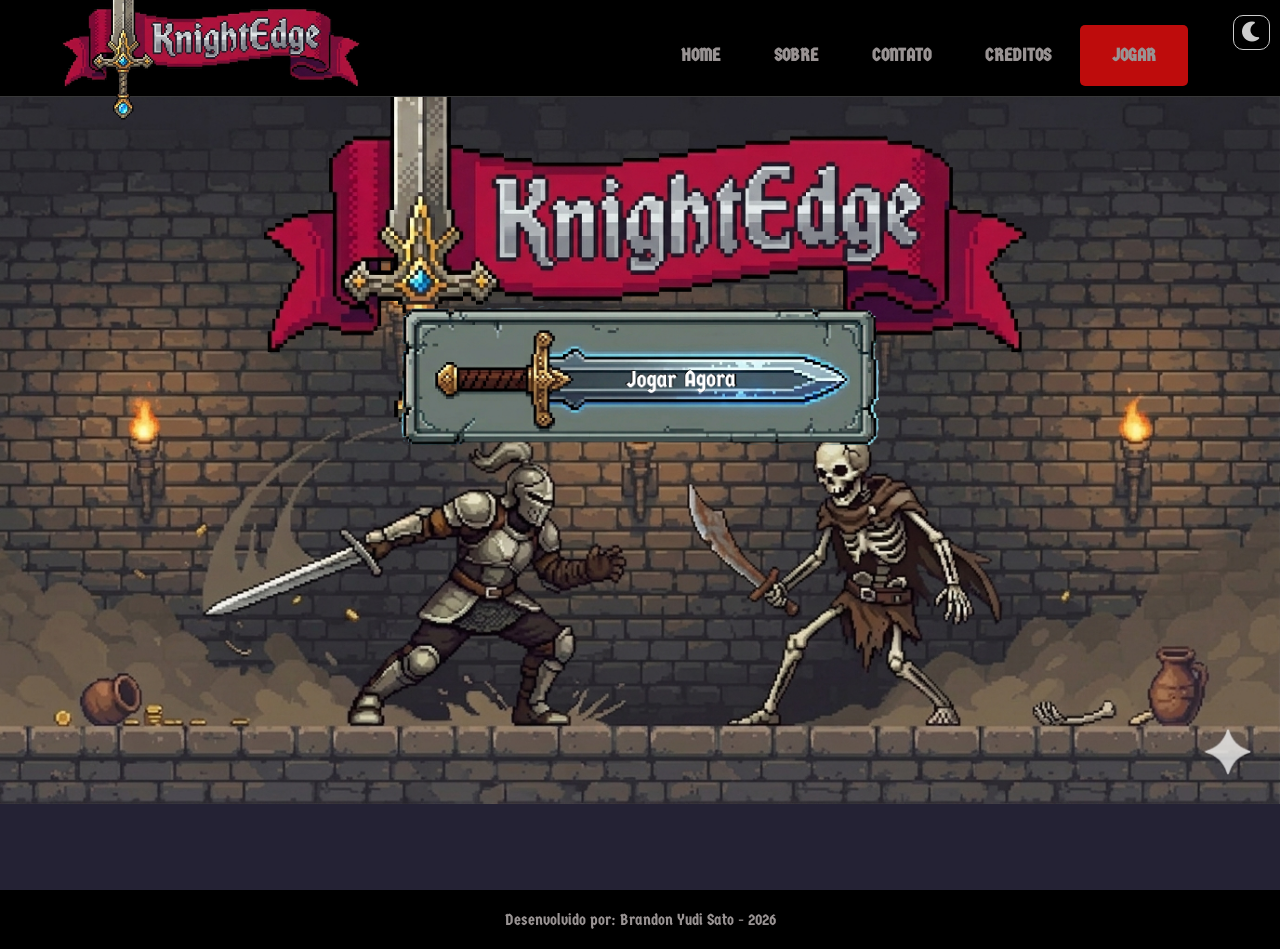
<file: index.html>
<!DOCTYPE html>
<html lang="pt-br">
<head>
    <meta charset="UTF-8">
    <meta name="viewport" content="width=device-width, initial-scale=1.0">
    <title>KnightEdge</title>
    <link rel="icon" href="imgs/logo.png">
    <link rel="preconnect" href="https://fonts.googleapis.com">
    <link rel="preconnect" href="https://fonts.gstatic.com" crossorigin>
    <link href="https://fonts.googleapis.com/css2?family=Germania+One&display=swap" rel="stylesheet">
    <link rel="stylesheet" href="css/all.min.css">
    <link rel="stylesheet" href="css/style.css">
    
</head>
<body>
    <header>
        <a href="index.html" title="Home" class="logo">
            <img src="imgs/gamelogo.png" alt="KnightEdge Banner" title="KnightEdge Banner">
        </a>

        <a href="javascript:toggleTheme()" class="theme-toggle" title="Alternar tema">
            <i id="theme-toggle-icon" class="fas fa-sun"></i>
        </a>
        <a href="javascript:menu()" class="header-menu">
            <i class="fas fa-bars"></i>
        </a>
        <nav id="menu">
            <ul>
                <li>
                    <a href="index.html">Home</a>
                </li>
                <li>
                    <a href="sobre.html">Sobre</a>
                </li>
                <li>
                    <a href="contato.html">Contato</a>
                </li>
                <li>
                    <a href="creditos.html">Creditos</a>
                </li>
                <li class="btnjogar">
                    <a href="knightedge/index.html" target="_blank">Jogar</a>
                </li>
            </ul>
        </nav>
    </header>
<main>
    <div class="banner">
        <img src="imgs/banner sem logo.png" class="banner-alt" alt="KnightEdge Banner celular" title="KnightEdge Banner celular">
        <img src="imgs/banner.png" class="banner-img" alt="KnightEdge Banner" title="KnightEdge Banner">
        <a href="knightedge/index.html" target="_blank">
            <img src="imgs/jogaragorabtn.png" class="botao-jogar" alt="Botão Jogar" title="Botão Jogar">
            <img src="imgs/jogaragorabtn2.png" class="botao-jogar-hover" alt="Botão Jogar Hover" title="Botão Jogar Hover">
        </a>
    </div>
</main>
    <footer>
        <p>Desenvolvido por: Brandon Yudi Sato - 2026</p>
    </footer>
    <script src="js/check.js"></script>
    <script src="js/techforge.js"></script>
    <script src="js/jquery-3.7.1.min.js"></script>
    <script>
        function menu() {
            $("#menu").toggle();
        }
    </script>
</body>
</html>
</file>
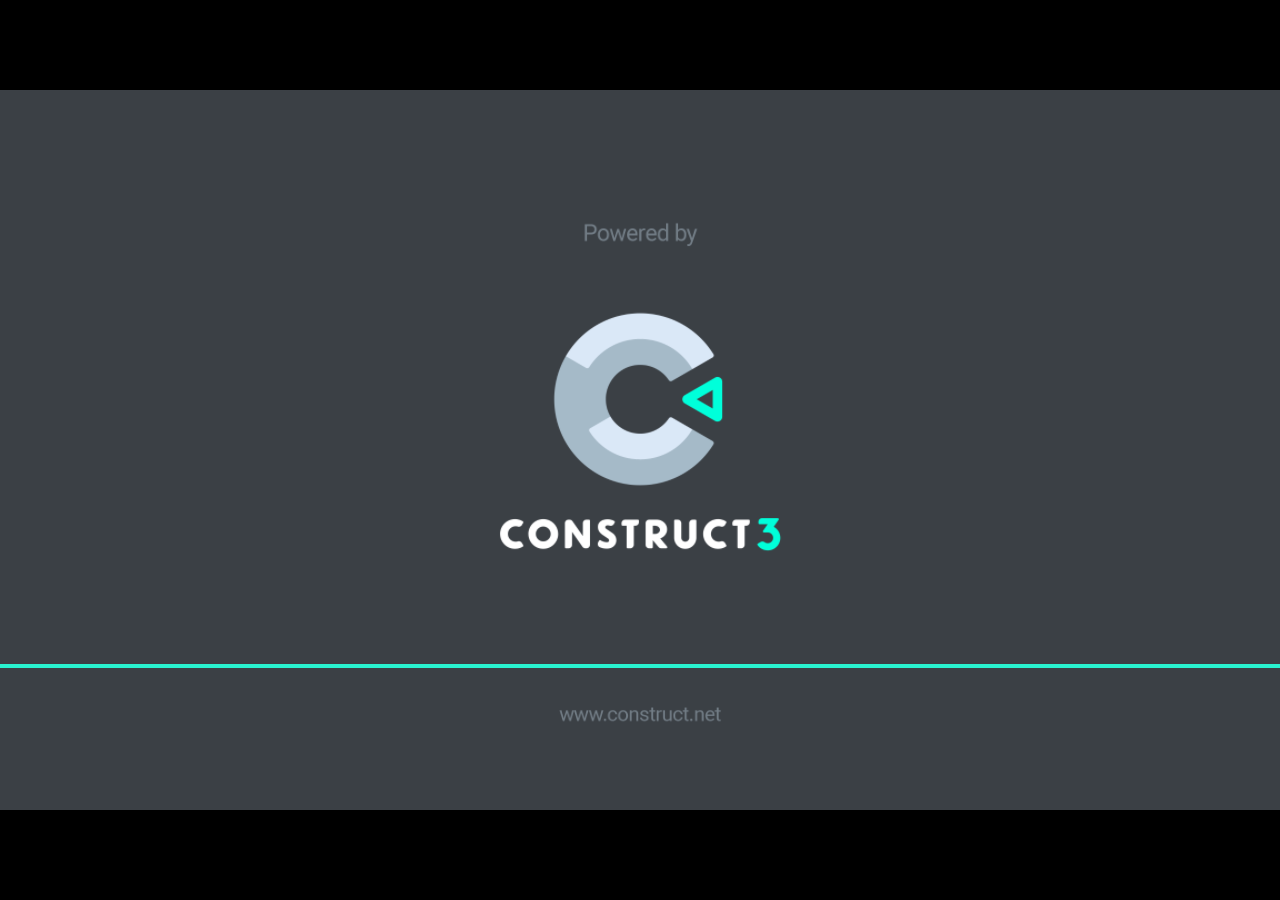
<file: knightedge/index.html>
<!DOCTYPE html>
<html>
<head>
    <meta charset="UTF-8">
	<title>KnightEdge</title>
	<meta name="viewport" content="width=device-width, initial-scale=1.0, maximum-scale=1.0, minimum-scale=1.0, user-scalable=no">
	
	<!-- Made with Construct, the game and app creator :: https://www.construct.net -->
	<meta name="generator" content="Scirra Construct">



	<link rel="manifest" href="appmanifest.json">
	<link rel="apple-touch-icon" sizes="128x128" href="icons/icon-128.png">
	<link rel="apple-touch-icon" sizes="256x256" href="icons/icon-256.png">
	<link rel="apple-touch-icon" sizes="512x512" href="icons/icon-512.png">
	<link rel="icon" type="image/png" href="icons/icon-512.png">

	<link rel="stylesheet" href="style.css">



</head> 
 
<body>

	

<script>
if (location.protocol.substr(0, 4) === "file")
{
	alert("Web exports won't work until you upload them. (When running on the file: protocol, browsers block many features from working for security reasons.)");
}
</script>
	
	<noscript>
		<div id="notSupportedWrap">
			<h2 id="notSupportedTitle">This content requires JavaScript</h2>
			<p class="notSupportedMessage">JavaScript appears to be disabled. Please enable it to view this content.</p>
		</div>
	</noscript>
	<script src="scripts/modernjscheck.js"></script>
	<script src="scripts/supportcheck.js"></script>
	<script src="scripts/offlineclient.js" type="module"></script>
	<script src="scripts/main.js" type="module"></script>
	<script src="scripts/register-sw.js" type="module"></script>

</body> 
</html>
</file>
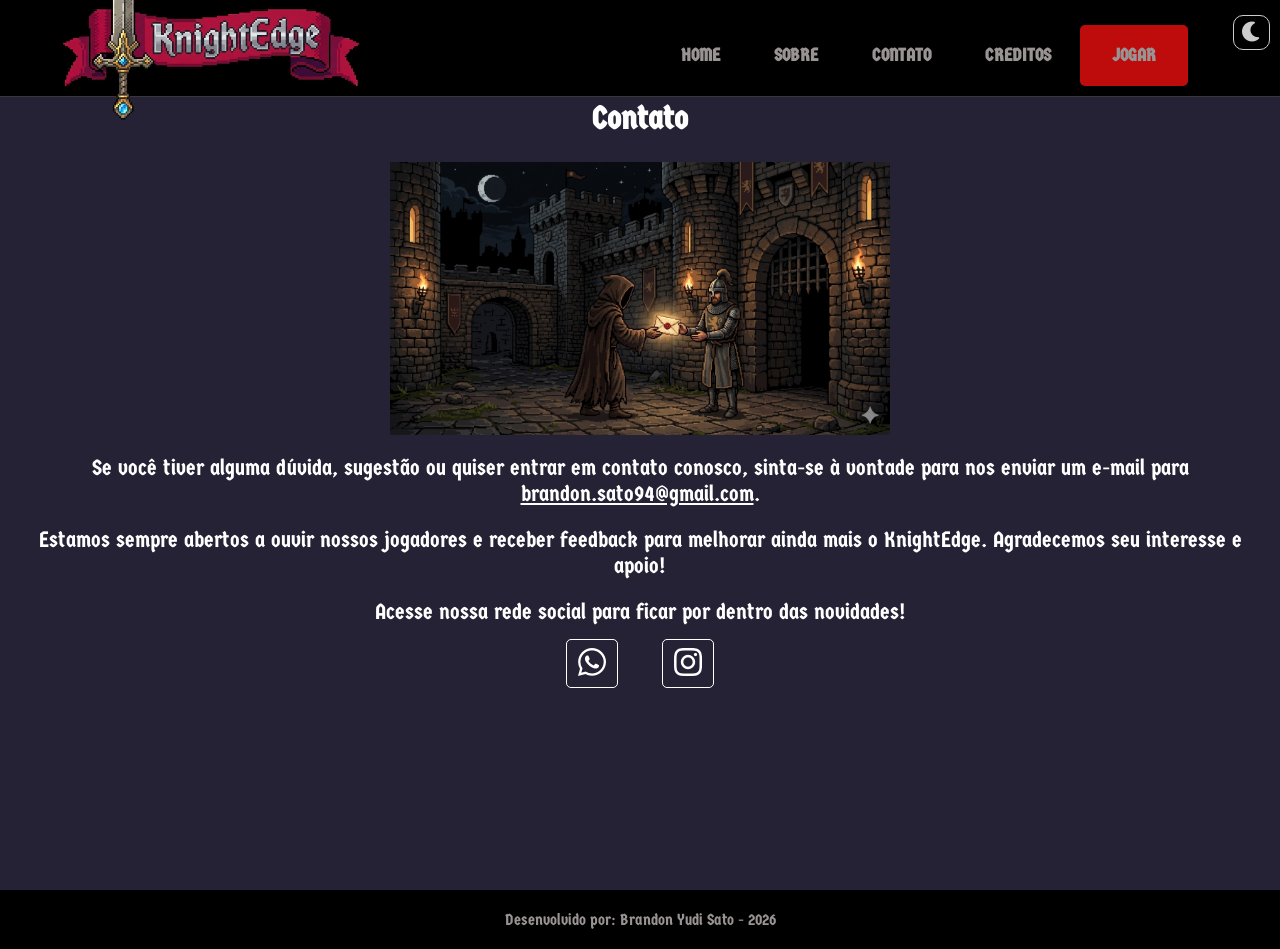
<file: contato.html>
<!DOCTYPE html>
<html lang="pt-br">
<head>
    <meta charset="UTF-8">
    <meta name="viewport" content="width=device-width, initial-scale=1.0">
    <title>KnightEdge</title>
    <link rel="icon" href="imgs/logo.png">
    <link rel="preconnect" href="https://fonts.googleapis.com">
    <link rel="preconnect" href="https://fonts.gstatic.com" crossorigin>
    <link href="https://fonts.googleapis.com/css2?family=Germania+One&display=swap" rel="stylesheet">
    <link rel="stylesheet" href="css/all.min.css">
    <link rel="stylesheet" href="css/style.css">
    
</head>
<body>
    <header>
        <a href="index.html" title="Home" class="logo">
            <img src="imgs/gamelogo.png" alt="KnightEdge Banner" title="KnightEdge Banner">
        </a>
        <a href="javascript:toggleTheme()" class="theme-toggle" title="Alternar tema">
            <i id="theme-toggle-icon" class="fas fa-sun"></i>
        </a>
        <a href="javascript:menu()" class="header-menu">
            <i class="fas fa-bars"></i>
        </a>
        <nav id="menu">
            <ul>
                <li>
                    <a href="index.html">Home</a>
                </li>
                <li>
                    <a href="sobre.html">Sobre</a>
                </li>
                <li>
                    <a href="contato.html">Contato</a>
                </li>
                <li>
                    <a href="creditos.html">Creditos</a>
                </li>
                <li class="btnjogar">
                    <a href="knightedge/index.html" target="_blank">Jogar</a>
                </li>
            </ul>
        </nav>
    </header>
<main>
    <section class="card-contato">
        <h2>Contato</h2>
        <img src="imgs/contatoilu.png" alt="Contato" title="Contato">
        <p>Se você tiver alguma dúvida, sugestão ou quiser entrar em contato conosco, sinta-se à vontade para nos enviar um e-mail para 
            <a href="mailto:contato@knightedge.com">brandon.sato94@gmail.com</a>.
        </p>
        <p>Estamos sempre abertos a ouvir nossos jogadores e receber feedback para melhorar ainda mais o KnightEdge. Agradecemos seu interesse e apoio!</p>
        <p> Acesse nossa rede social para ficar por dentro das novidades!</p>
        <div class="social-media">
            <a href="https://wa.me/+5544998944552" target="_blank"><i class="fa-brands fa-whatsapp"></i></a>
            <a href="https://www.instagram.com/brandonyudi/" target="_blank"><i class="fab fa-instagram"></i></a>
        </div>

    </section>
</main>
    <footer>
        <p>Desenvolvido por: Brandon Yudi Sato - 2026</p>
    </footer>
    <script src="js/techforge.js"></script>
    <script src="js/jquery-3.7.1.min.js"></script>
    <script>
        function menu() {
            $("#menu").toggle();
        }
    </script>
</body>
</html>
</file>
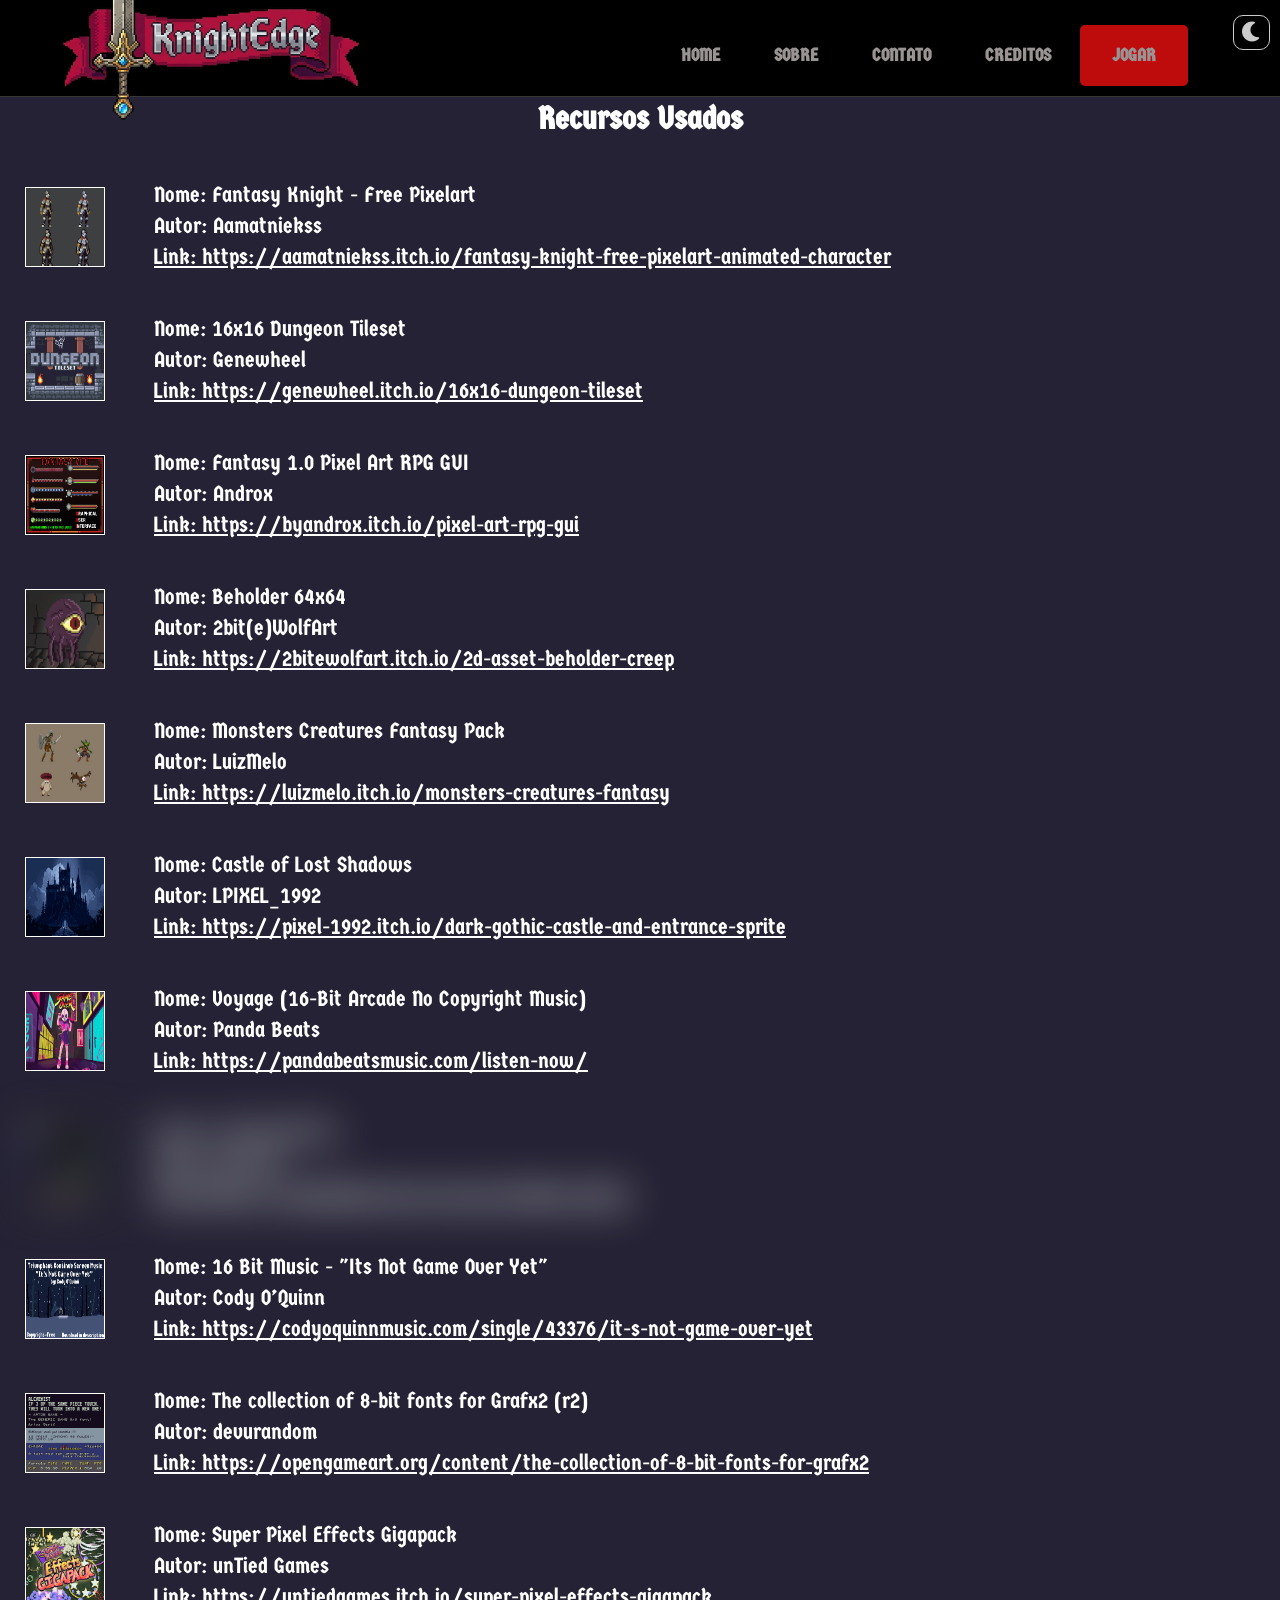
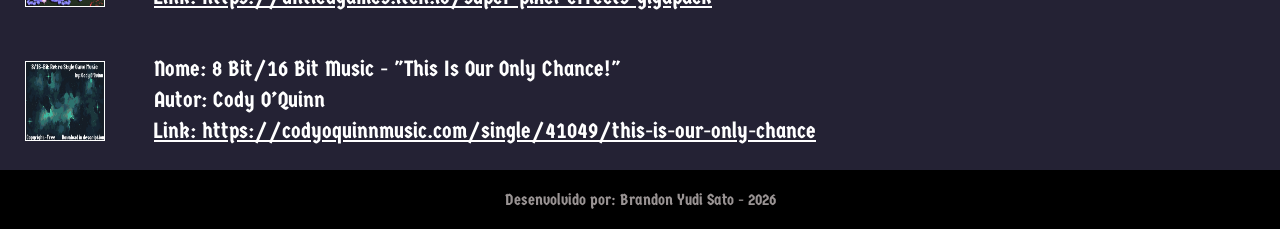
<file: creditos.html>
<!DOCTYPE html>
<html lang="pt-br">
<head>
    <meta charset="UTF-8">
    <meta name="viewport" content="width=device-width, initial-scale=1.0">
    <title>KnightEdge</title>
    <link rel="icon" href="imgs/logo.png">
    <link rel="preconnect" href="https://fonts.googleapis.com">
    <link rel="preconnect" href="https://fonts.gstatic.com" crossorigin>
    <link href="https://fonts.googleapis.com/css2?family=Germania+One&display=swap" rel="stylesheet">
    <link rel="stylesheet" href="css/all.min.css">
    <link rel="stylesheet" href="css/style.css">
    
</head>
<body>
    <header>
        <a href="index.html" title="Home" class="logo">
            <img src="imgs/gamelogo.png" alt="KnightEdge Banner" title="KnightEdge Banner">
        </a>

        <a href="javascript:toggleTheme()" class="theme-toggle" title="Alternar tema">
            <i id="theme-toggle-icon" class="fas fa-sun"></i>
        </a>
        <a href="javascript:menu()" class="header-menu">
            <i class="fas fa-bars"></i>
        </a>
        <nav id="menu">
            <ul>
                <li>
                    <a href="index.html">Home</a>
                </li>
                <li>
                    <a href="sobre.html">Sobre</a>
                </li>
                <li>
                    <a href="contato.html">Contato</a>
                </li>
                <li>
                    <a href="creditos.html">Creditos</a>
                </li>
                <li class="btnjogar">
                    <a href="knightedge/index.html" target="_blank">Jogar</a>
                </li>
            </ul>
        </nav>
    </header>
    <main>
        <section class="recursos">
            <h2>Recursos Usados</h2>
            <div class="recursos">
                <div class="recursos-img">
                    <img src="imgs/knightasset.png" alt="Knightlogo" title="Knightlogo">
                </div>
                <div class="recursos-info">
                    <p>Nome: Fantasy Knight - Free Pixelart</p>
                    <p>Autor: Aamatniekss</p>
                    <a href="https://aamatniekss.itch.io/fantasy-knight-free-pixelart-animated-character" target="_blank">Link: https://aamatniekss.itch.io/fantasy-knight-free-pixelart-animated-character</a>
                </div>
            </div>
            <div class="recursos">
                <div class="recursos-img">
                    <img src="imgs/tileset.jpg" alt="Tileset" title="Tileset">
                </div>
                <div class="recursos-info">
                    <p>Nome: 16x16 Dungeon Tileset</p>
                    <p>Autor: Genewheel</p>
                    <a href="https://genewheel.itch.io/16x16-dungeon-tileset" target="_blank">Link: https://genewheel.itch.io/16x16-dungeon-tileset</a>
                </div>

            </div>
            <div class="recursos">
                <div class="recursos-img">
                    <img src="imgs/fantasyui.png" alt="fantasyui" title="fantasyui">
                </div>
                <div class="recursos-info">
                    <p>Nome: Fantasy 1.0 Pixel Art RPG GUI</p>
                    <p>Autor: Androx</p>
                    <a href="https://byandrox.itch.io/pixel-art-rpg-gui" target="_blank">Link: https://byandrox.itch.io/pixel-art-rpg-gui</a>
                </div>
            </div>
            <div class="recursos">
                <div class="recursos-img">
                    <img src="imgs/beholder.png" alt="Monstros" title="Monstros">
                </div>
                <div class="recursos-info">
                    <p>Nome: Beholder 64x64</p>
                    <p>Autor: 2bit(e)WolfArt</p>
                    <a href="https://2bitewolfart.itch.io/2d-asset-beholder-creep" target="_blank">Link: https://2bitewolfart.itch.io/2d-asset-beholder-creep</a>
                </div>
            </div>
            <div class="recursos">
                <div class="recursos-img">
                    <img src="imgs/monsters.png" alt="monstros" title="monstros">
                </div>
                <div class="recursos-info">
                    <p>Nome: Monsters Creatures Fantasy Pack</p>
                    <p>Autor: LuizMelo</p>
                    <a href="https://luizmelo.itch.io/monsters-creatures-fantasy" target="_blank">Link: https://luizmelo.itch.io/monsters-creatures-fantasy</a>
                </div>
            </div>
            <div class="recursos">
                <div class="recursos-img">
                    <img src="imgs/castle.png" alt="castelo" title="castelo">
                </div>
                <div class="recursos-info">
                    <p>Nome: Castle of Lost Shadows</p>
                    <p>Autor: LPIXEL_1992</p>
                    <a href="https://pixel-1992.itch.io/dark-gothic-castle-and-entrance-sprite" target="_blank">Link: https://pixel-1992.itch.io/dark-gothic-castle-and-entrance-sprite</a>
                </div>
            </div>
            <div class="recursos">
                <div class="recursos-img">
                    <img src="imgs/voyagesong.webp" alt="voyage" title="voyage">
                </div>
                <div class="recursos-info">
                    <p>Nome: Voyage (16-Bit Arcade No Copyright Music)</p>
                    <p>Autor: Panda Beats</p>
                    <a href="https://pandabeatsmusic.com/listen-now/" target="_blank">Link: https://pandabeatsmusic.com/listen-now/</a>
                </div>
            </div>
            <div class="recursos" id="conteudo18">
                <div class="recursos-img">
                    <img src="imgs/fuckingmoths.png" alt="fucking moths" title="fucking moths">

                </div>
                <div class="recursos-info">
                    <p>Nome: Fucking Moths</p>
                    <p>Autor: RoccoW</p>
                    <a href="https://soundcloud.com/roccow/fucking-moths" target="_blank">Link: https://soundcloud.com/roccow/fucking-moths</a>
                </div>
            </div>
            <div class="recursos">
                <div class="recursos-img">
                    <img src="imgs/itsnotover.png" alt="its not over" title="its not over">

                </div>
                <div class="recursos-info">
                    <p>Nome: 16 Bit Music - "Its Not Game Over Yet"</p>
                    <p>Autor: Cody O’Quinn</p>
                    <a href="https://codyoquinnmusic.com/single/43376/it-s-not-game-over-yet" target="_blank">Link: https://codyoquinnmusic.com/single/43376/it-s-not-game-over-yet</a>
                </div>
            </div>
            <div class="recursos">
                <div class="recursos-img">
                    <img src="imgs/pixelfont.GIF" alt="pixel font" title="pixel font">
                </div>
                <div class="recursos-info">
                    <p>Nome: The collection of 8-bit fonts for Grafx2 (r2)</p>
                    <p>Autor: devurandom</p>
                    <a href="https://opengameart.org/content/the-collection-of-8-bit-fonts-for-grafx2" target="_blank">Link: https://opengameart.org/content/the-collection-of-8-bit-fonts-for-grafx2</a>
                </div>
            </div>
            <div class="recursos">
                <div class="recursos-img">
                    <img src="imgs/pixeleffect.png" alt="pixel effect" title="pixel effect">
                </div>
                <div class="recursos-info">
                    <p>Nome: Super Pixel Effects Gigapack</p>
                    <p>Autor: unTied Games</p>
                    <a href="https://untiedgames.itch.io/super-pixel-effects-gigapack" target="_blank">Link: https://untiedgames.itch.io/super-pixel-effects-gigapack</a>
                </div>
            </div>
            <div class="recursos">
                <div class="recursos-img">
                    <img src="imgs/onlychance.png" alt="only chance" title="only chance">
                </div>
                <div class="recursos-info">
                    <p>Nome: 8 Bit/16 Bit Music - "This Is Our Only Chance!"</p>
                    <p>Autor: Cody O’Quinn</p>
                    <a href="https://codyoquinnmusic.com/single/41049/this-is-our-only-chance" target="_blank">Link: https://codyoquinnmusic.com/single/41049/this-is-our-only-chance</a>
                </div>
            </div>
            </div>
        </section>
    </main>
    <footer>
        <p>Desenvolvido por: Brandon Yudi Sato - 2026</p>
    </footer>
    <script src="js/techforge.js"></script>
    <script src="js/jquery-3.7.1.min.js"></script>
    <script>
        function menu() {
            $("#menu").toggle();
        }
    </script>
</body>
</html>
</file>
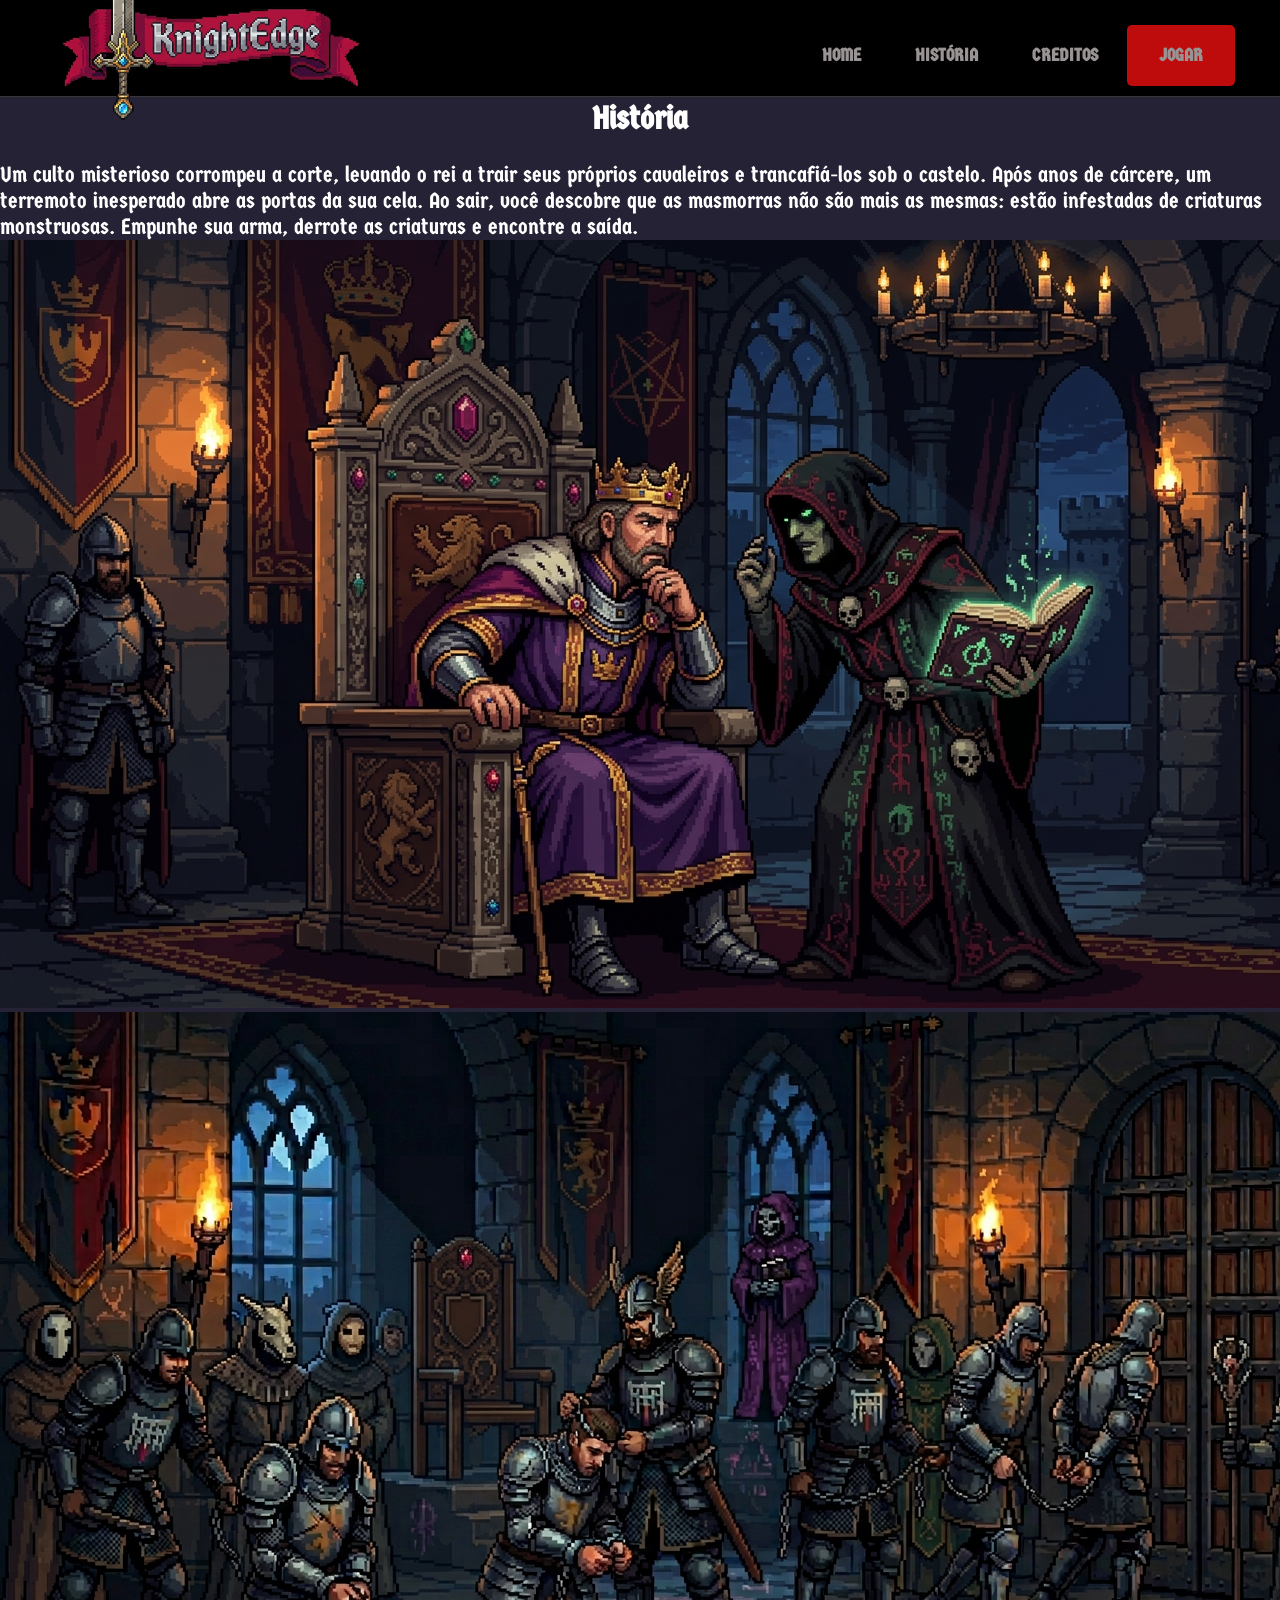
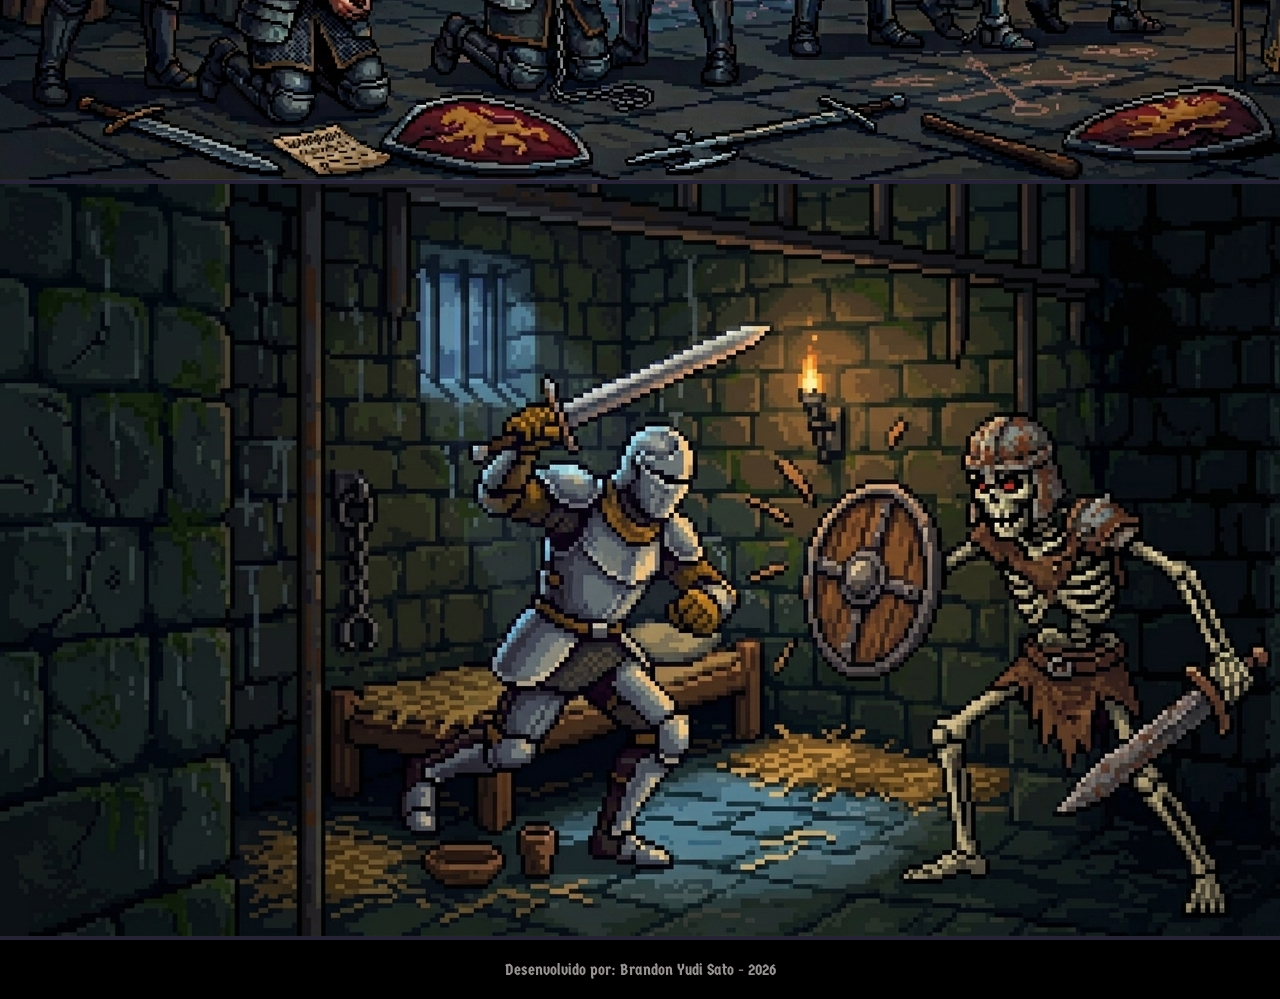
<file: historia.html>
<!DOCTYPE html>
<html lang="pt-br">
<head>
    <meta charset="UTF-8">
    <meta name="viewport" content="width=device-width, initial-scale=1.0">
    <title>KnightEdge</title>
    <link rel="icon" href="imgs/icone.png">
    <link rel="preconnect" href="https://fonts.googleapis.com">
    <link rel="preconnect" href="https://fonts.gstatic.com" crossorigin>
    <link href="https://fonts.googleapis.com/css2?family=Germania+One&display=swap" rel="stylesheet">
    <link rel="stylesheet" href="css/all.min.css">
    <link rel="stylesheet" href="css/style.css">
    
</head>
<body>
    <header>
        <a href="index.html" title="Home" class="logo">
            <img src="imgs/gamelogo.png" alt="KnightEdge Banner" title="KnightEdge Banner">
        </a>
        <nav>
            <ul>
                <li>
                    <a href="index.html">Home</a>
                </li>
                <li>
                    <a href="historia.html">História</a>
                </li>
                <li>
                    <a href="creditos.html">Creditos</a>
                </li>
                <li class="btnjogar">
                    <a href="jogar.html">Jogar</a>
                </li>
            </ul>
        </nav>
    </header>
    <main>
        <section class="historia">
            <h2>História</h2>
            <div class="grid">
                <div class="coluna-texto">
                    <p>Um culto misterioso corrompeu a corte, levando o rei a trair seus próprios cavaleiros e trancafiá-los sob o castelo. Após anos de cárcere, um terremoto inesperado abre as portas da sua cela. Ao sair, você descobre que as masmorras não são mais as mesmas: estão infestadas de criaturas monstruosas. Empunhe sua arma, derrote as criaturas e encontre a saída.</p>
                </div>
                <div class="coluna-imagemtexto">
                    <img src="imgs/cultistandking.png" alt="cultista e rei" title="cultista e rei">
                </div>
            </div>
            <div class="grid">
                <div class="coluna-imagem">
                    <img src="imgs/presos.png" alt="cavaleiros presos" title="cavaleiros presos">
                </div>
                <div class="coluna-imagem">
                    <img src="imgs/cela.png" alt="cela do protagonista" title="cela do protagonista">
                </div>
            </div>
        </section>
   </main>
    <footer>
        <p>Desenvolvido por: Brandon Yudi Sato - 2026</p>
    </footer>
</body>
</html>
</file>
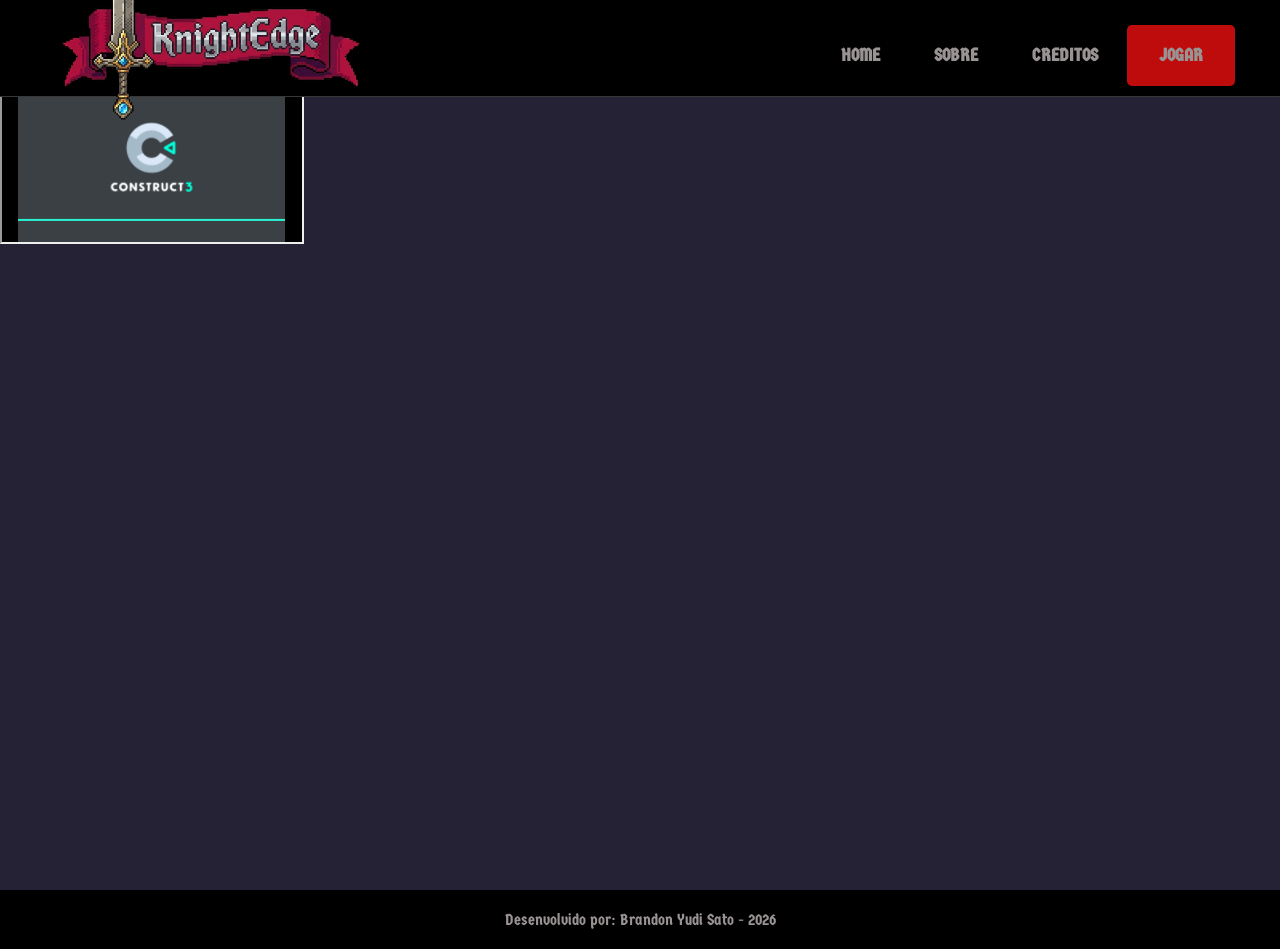
<file: jogar.html>
<!DOCTYPE html>
<html lang="pt-br">
<head>
    <meta charset="UTF-8">
    <meta name="viewport" content="width=device-width, initial-scale=1.0">
    <title>KnightEdge</title>
    <link rel="icon" href="imgs/icone.png">
    <link rel="preconnect" href="https://fonts.googleapis.com">
    <link rel="preconnect" href="https://fonts.gstatic.com" crossorigin>
    <link href="https://fonts.googleapis.com/css2?family=Germania+One&display=swap" rel="stylesheet">
    <link rel="stylesheet" href="css/all.min.css">
    <link rel="stylesheet" href="css/style.css">
    
</head>
<body>
    <header>
        <a href="index.html" title="Home" class="logo">
            <img src="imgs/gamelogo.png" alt="KnightEdge Banner" title="KnightEdge Banner">
        </a>

        <a href="javascript:menu()" class="header-menu">
            <i class="fas fa-bars"></i>
        </a>
        <nav id="menu">
            <ul>
                <li>
                    <a href="index.html">Home</a>
                </li>
                <li>
                    <a href="sobre.html">Sobre</a>
                </li>
                <li>
                    <a href="creditos.html">Creditos</a>
                </li>
                <li class="btnjogar">
                    <a href="knightedge/index.html" target="_blank">Jogar</a>
                </li>
            </ul>
        </nav>
    </header>
    <main>
        <section id="jogo">
            <iframe src="knightedge/index.html" title="KnightEdge"></iframe>
        </section>
    </main>
    <footer>
        <p>Desenvolvido por: Brandon Yudi Sato - 2026</p>
    </footer>
    <script src="js/jquery-3.7.1.min.js"></script>
    <script>
        function menu() {
            $("#menu").toggle();
        }
    </script>
</body>
</html>
</file>
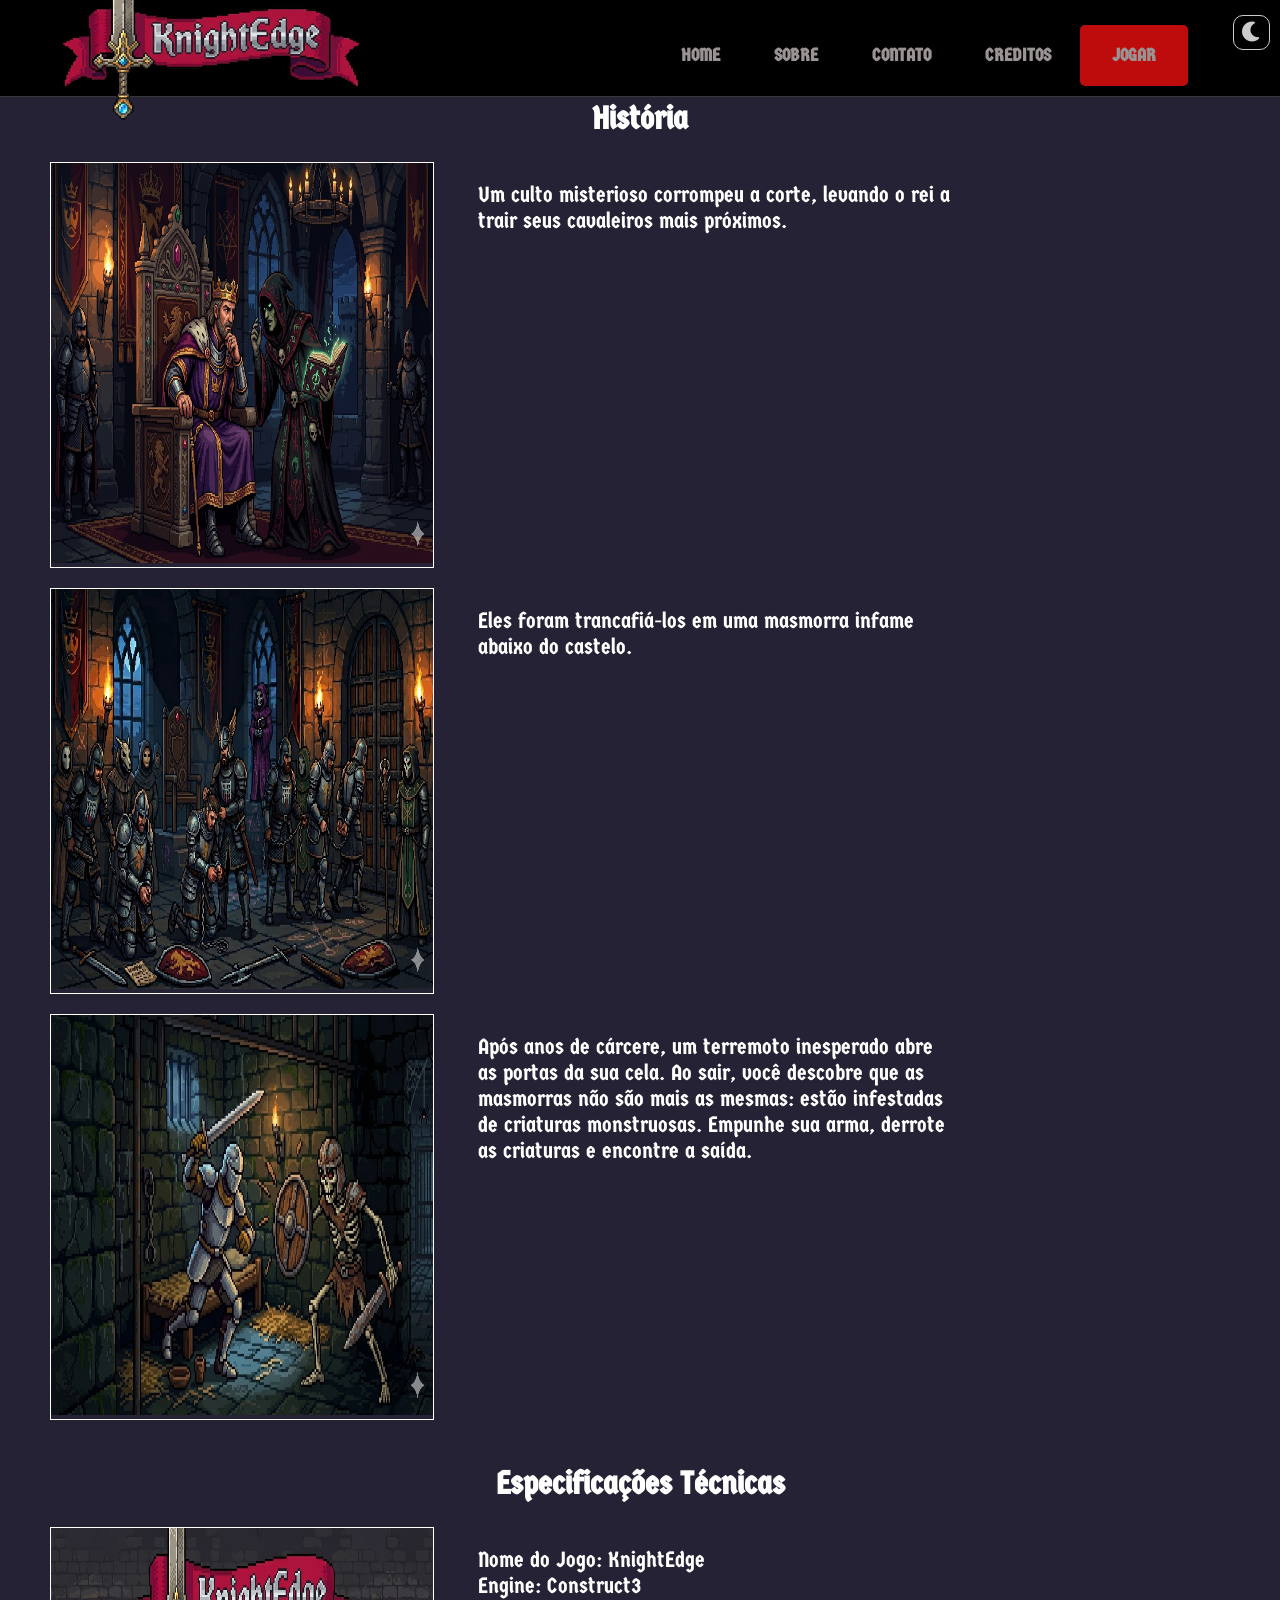
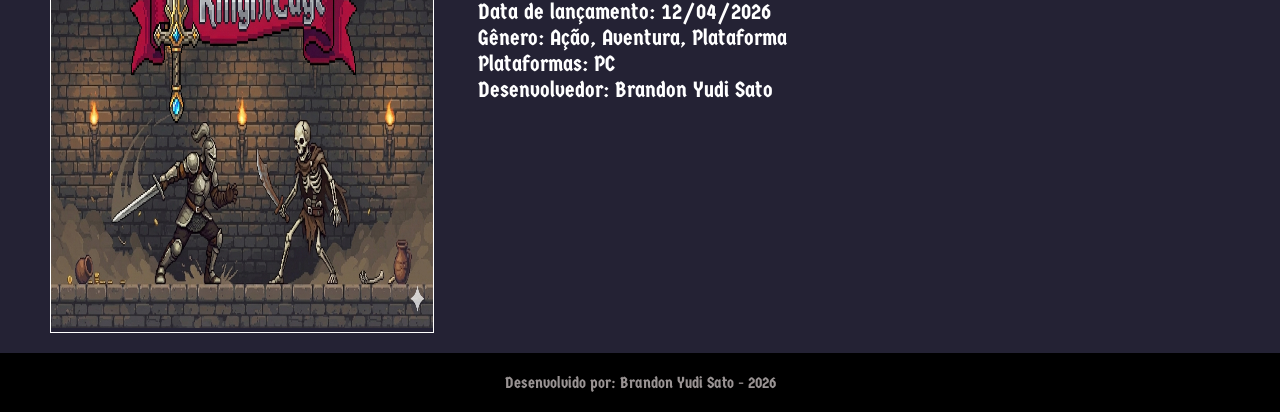
<file: sobre.html>
<!DOCTYPE html>
<html lang="pt-br">
<head>
    <meta charset="UTF-8">
    <meta name="viewport" content="width=device-width, initial-scale=1.0">
    <title>KnightEdge</title>
    <link rel="icon" href="imgs/logo.png">
    <link rel="preconnect" href="https://fonts.googleapis.com">
    <link rel="preconnect" href="https://fonts.gstatic.com" crossorigin>
    <link href="https://fonts.googleapis.com/css2?family=Germania+One&display=swap" rel="stylesheet">
    <link rel="stylesheet" href="css/all.min.css">
    <link rel="stylesheet" href="css/style.css">
    
</head>
<body>
    <header>
        <a href="index.html" title="Home" class="logo">
            <img src="imgs/gamelogo.png" alt="KnightEdge Banner" title="KnightEdge Banner">
        </a>

        <a href="javascript:toggleTheme()" class="theme-toggle" title="Alternar tema">
            <i id="theme-toggle-icon" class="fas fa-sun"></i>
        </a>
        <a href="javascript:menu()" class="header-menu">
            <i class="fas fa-bars"></i>
        </a>
        <nav id="menu">
            <ul>
                <li>
                    <a href="index.html">Home</a>
                </li>
                <li>
                    <a href="sobre.html">Sobre</a>
                </li>
                <li>
                    <a href="contato.html">Contato</a>
                </li>
                <li>
                    <a href="creditos.html">Creditos</a>
                </li>
                <li class="btnjogar">
                    <a href="knightedge/index.html" target="_blank">Jogar</a>
                </li>
            </ul>
        </nav>
    </header>
    <main>
        <section class="sobre">
            <h2>História</h2>
            <div class="grid">
                <div class="coluna-imagem">
                    <img src="imgs/cultistandking.png" alt="cultista e rei" title="cultista e rei">
                </div>
                <div class="coluna-texto">
                    <p>Um culto misterioso corrompeu a corte, levando o rei a trair seus cavaleiros mais próximos.</p>
                </div>
            </div>
            <div class="grid">
                <div class="coluna-imagem">
                    <img src="imgs/presos.png" alt="cavaleiros sendo presos" title="cavaleiros sendo presos">
                </div>
                <div class="coluna-texto">
                    <p>Eles foram trancafiá-los em uma masmorra infame abaixo do castelo.</p>
                </div>
            </div>
            <div class="grid">
                <div class="coluna-imagem">
                    <img src="imgs/cela.png" alt="cela do protagonista" title="cela do protagonista">
                </div>
                <div class="coluna-texto">
                    <p>Após anos de cárcere, um terremoto inesperado abre as portas da sua cela. Ao sair, você descobre que as masmorras não são mais as mesmas: estão infestadas de criaturas monstruosas. Empunhe sua arma, derrote as criaturas e encontre a saída.</p>
                </div>
            </div>
        </section>
        <section class="sobre">
            <h2>Especificações Técnicas</h2>
            <div class="grid">
                <div class="coluna-imagem">
                    <img src="imgs/banner.png" alt="Jogocapa" title="Jogocapa">
                </div>
                 <div class="coluna-texto">
                    <p>Nome do Jogo: <span id="titulo-jogo"></span></p>
                    <p>Engine: <span id="info-engine"></span></p>
                    <p>Data de lançamento: <span id="info-data"></span></p>
                    <p>Gênero: <span id="info-gen"></span></p>
                    <p>Plataformas: <span id="info-plat"></span></p>
                    <p>Desenvolvedor: <span id="info-dev"></span></p>
                </div>
            </div> 
        </section>
   </main>
    <footer>
        <p>Desenvolvido por: Brandon Yudi Sato - 2026</p>
    </footer>
    <script src="js/variaveis.js"></script>
    <script src="js/techforge.js"></script>
    <script src="js/jquery-3.7.1.min.js"></script>
    <script>
        function menu() {
            $("#menu").toggle();
        }
    </script>
</body>
</html>
</file>
<file: css/style.css>
*{
    margin: 0;
    padding: 0;
    font-family: "germania one", sans-serif;
    box-sizing: border-box;
}

body {
    background-color: #242234;
    overflow-x: hidden;
    width: 100%;
}






header{
    position: fixed;
    width: 100%;
    background-color: rgb(0, 0, 0);
    top: 0;
    border-bottom: 1px solid #383838;
    text-align: center;
    padding: 5px;

    /*Inicio botao de tema*/
    .theme-toggle {
        float: right;
        margin: 10px 5px;
        color: #CCC;
        border: 1px solid #CCC;
        font-size: 12px;
        border-radius: 10px;
        padding: 5px;
        text-decoration: none;
    }
    /*final botao de tema*/

    .header-menu {
        float: right;
        margin: 10px;
        color: #CCC;
        border: 1px solid #CCC;
        font-size: 20px;
        border-radius: 10px;
        padding: 5px;
    }
    nav{
        display: none;
        text-align: center;
        margin-top: 60px;
        a{
            text-decoration: none;
            color: #999393;
            font-weight: bold;
        }
            .btnjogar a{
                background-color: rgb(190, 12, 12);
                padding: 0px 2px;
                border-radius: 5px;
            }
    }
}

.logo {
    display: block;
    float: left;
     img{
        position: absolute;
        top: 0px;           
        left: 20px;
        height: 75px;
        z-index: 100;
        width: auto;
    }
}

.banner{
    .banner-img{
        display: none;
    }
    img{
        width: 100%;
        height: auto;
    }
    .botao-jogar{
        height: 100px;
    }
    .botao-jogar-hover{
        display: none;
    }
}

main {
    width: 100%;
    margin-top: 60px;
    max-width: 400px;
    min-height: 800px;
    background-color: #242234;
    color: #ffffff;
    h2{
        text-align: center;
        font-size: 32px;
        margin: 15px;
        padding: 10px;
    }
    p{
        font-size: 22px;
    }
    .sobre{
         .grid{
            .coluna-texto{
                padding: 20px;
                margin-bottom: 10px;
                p{
                    margin-left: 20px;
                    font-size: 22px;
                }
            }
            .coluna-imagem{
                text-align: center;
                margin-bottom: 20px;
                border: 1px solid #ffffff;
                img{
                    width: 100%;
                    height: 400px;
                }
            }
        }
    }
    .recursos-img {
        display: inline-block;
        margin: 25px;
        vertical-align: top;
        img{
            border: 1px solid #ffffff;
            width: 80px;
            height: 80px;
        }
    }

    .recursos-info {
        display: inline-block;
        vertical-align: top;
        margin: 15px;
    }

    .recursos-info p, .recursos-info a {
        margin: 5px;;
    }

    .recursos-info a{
        font-size: 22px;
        color: #ffffff;
    }

    .recursos-info a:hover{
        color: #999393;
    }

    .card-contato{
        text-align: center;
        img{
            display: block;
            margin: 0 auto;
            width: 380px;
            height: auto;
        }
        p{
            margin: 20px;
        }
        a{

            color: #ffffff;
        }
        .social-media{
            a{
                border-radius: 5px;
                font-size: 32px;
                margin: 20px;
                padding: 5px;
                text-decoration: none;
                border: solid 1px #ffffff;
            }
            a:hover{
               color: #999393; 
               border: solid 1px #999393;
            }
            

        }
    }







}

footer {

    width: 100%;
    text-align: center;
    padding: 20px;
    background-color: #000000;
    color: #999393;
}



/*thema claro inicio*/
body.light-theme {
    background-color: #f7f7f7;
    color: #111111;
}

body.light-theme header {
    background-color: #ffffff;
    border-bottom-color: #cccccc;
}

body.light-theme .btnjogar a:hover{
    color: #858585;
}

body.light-theme main {
    background-color: #f7f7f7;
    color: #111111;
}

body.light-theme footer {
    background-color: #f2f2f2;
    color: #333333;
}

body.light-theme a {
    color: #111111;
}

body.light-theme a:hover {
    color: #858585;
}


body.light-theme .btnjogar a {
    color: #ffffff;
}

body.light-theme .sobre .coluna-imagem img {
    border: 1px solid #111111;
}


body.light-theme .recursos-info a {
    color: #111111;
}

body.light-theme .recursos-info a:hover {
    color: #858585;
}

body.light-theme .social-media a {
    color: #111111;
    border-color: #111111;
}

.theme-toggle {
    float: right;
    margin: 10px 5px;
    color: #CCC;
    border: 1px solid #CCC;
    font-size: 20px;
    border-radius: 10px;
    padding: 5px;
    text-decoration: none;
}

.theme-toggle:hover {
    color: #ffffff;
    background-color: rgba(255,255,255,0.1);
}





/*thema claro final*/



/* Regras para telas maiores que 480px*/

@media(min-width: 480px) {
    header{
        width: 100%;
        display: inline-block;
        z-index: 10;
        .theme-toggle {
            font-size: 20px;
        }
        .logo{
            display: block;
            float: left;
            z-index: 11;
             img{
                position: absolute;
                top: 0px;           
                left: 20px;          
                height: 120px;       
                z-index: 100;        
                width: auto;
            }      
        }
        .header-menu{
            display: none;
            
        }
        
        nav{
            display: block;
            margin-top: 15px;
            margin-right: 40px;
            float: right;
            .btnjogar {
                padding: 20px 30px;
                background-color: rgb(190, 12, 12);
                border-radius: 5px;
            }
            ul{
                list-style: none;
                li{
                    display: inline-block;
                    padding: 25px;
                    a{
                        text-transform: uppercase;
                        font-size: 18px;
                    }
                    a:hover {
                        color: rgb(255, 255, 255);
                    }
                }
            }
        }
    }
    .banner{
        position: relative;
        margin-top: 20px;
        width: auto;
        .banner-alt{
            display: none;
        }
        .banner-img{
            display: block;
        }

        .botao-jogar{
            display: block;
            position: absolute;
            height: 140px;
            width: auto;
            top: 40%;
            left: 50%;
            transform: translate(-50%, -50%);
        }
        .botao-jogar-hover{
            display: none;
            position: absolute;
            height: 140px;
            width: auto;
            top: 40%;
            left: 50%;
            transform: translate(-50%, -50%);
        }
        a:hover {
            .botao-jogar {
                display: none;
            }
            .botao-jogar-hover {
                display: block;
            }
        }
    }
    main{
        max-width: none;
        height: auto;
        width: auto;
        margin-top: 90px;
        .sobre{
            .grid{
                .coluna-texto{
                    display: inline-block;
                    vertical-align: top;
                    width: 42%;
                }
                .coluna-imagem{
                    margin-left: 50px;
                    display: inline-block;
                    vertical-align: top;
                    width: 30%;
                }
            }
        }
        .card-contato{
            img{
                width: 500px;
                height: auto;
            }
        }
    }
}
/*Fim do media*/
</file>
<file: knightedge/style.css>
html, body {
	padding: 0;
	margin: 0;
	overflow: hidden;
	height: 100%;
}

body {
	background: #000000;
	color: white;
}

input[type="file"] {
	color: black;
}

/* for scaling checkboxes according to the font size */
.c3-auto-size-checkbox {
	font-size: 1em;
	width: 1em;
	height: 1em;
	vertical-align: bottom;
	margin: 0.1em 0.25em;
}

html, body, canvas {
	touch-action-delay: none;
	touch-action: none;
}

canvas, .c3htmlwrap {
	position: absolute;
}

.c3htmlwrap {
	contain: strict;
}

.c3overlay {
	pointer-events: none;
}

.c3htmlwrap[interactive] > * {
	pointer-events: auto;
}

/* HACK - work around elements being selectable only in iOS WKWebView for some reason */
html[ioswebview] .c3htmlwrap,
html[ioswebview] canvas {
	-webkit-user-select: none;
	user-select: none;
}

html[ioswebview] .c3htmlwrap > * {
	-webkit-user-select: auto;
	user-select: auto;
}

#notSupportedWrap {
	margin: 2em auto 1em auto;
	width: 75%;
	max-width: 45em;
	border: 2px solid #aaa;
	border-radius: 1em;
	padding: 2em;
	background-color: #f0f0f0;
	font-family: "Segoe UI", Frutiger, "Frutiger Linotype", "Dejavu Sans", "Helvetica Neue", Arial, sans-serif;
	color: black;
}

#notSupportedTitle {
	font-size: 1.8em;
}

.notSupportedMessage {
	font-size: 1.2em;
}

.notSupportedMessage em {
	color: #888;
}

/* bbcode styles */
.bbCodeH1 {
	font-size: 2em;
	font-weight: bold;
}

.bbCodeH2 {
	font-size: 1.5em;
	font-weight: bold;
}

.bbCodeH3 {
	font-size: 1.25em;
	font-weight: bold;
}

.bbCodeH4 {
	font-size: 1.1em;
	font-weight: bold;
}

.bbCodeItem::before {
	content: " • ";
}

/* For text icons converted to HTML: size the height to the line height
   preserving the aspect ratio. Also add position: relative as that allows
   just adding a 'top' style for the iconoffsety style. */
.c3-text-icon {
	height: 1em;
	width: auto;
	position: relative;
}

/* screen reader text */
.c3-screen-reader-text {
	position: absolute;
	width: 1px;
    height: 1px;
    overflow: hidden;
    clip: rect(1px, 1px, 1px, 1px);
}
</file>
